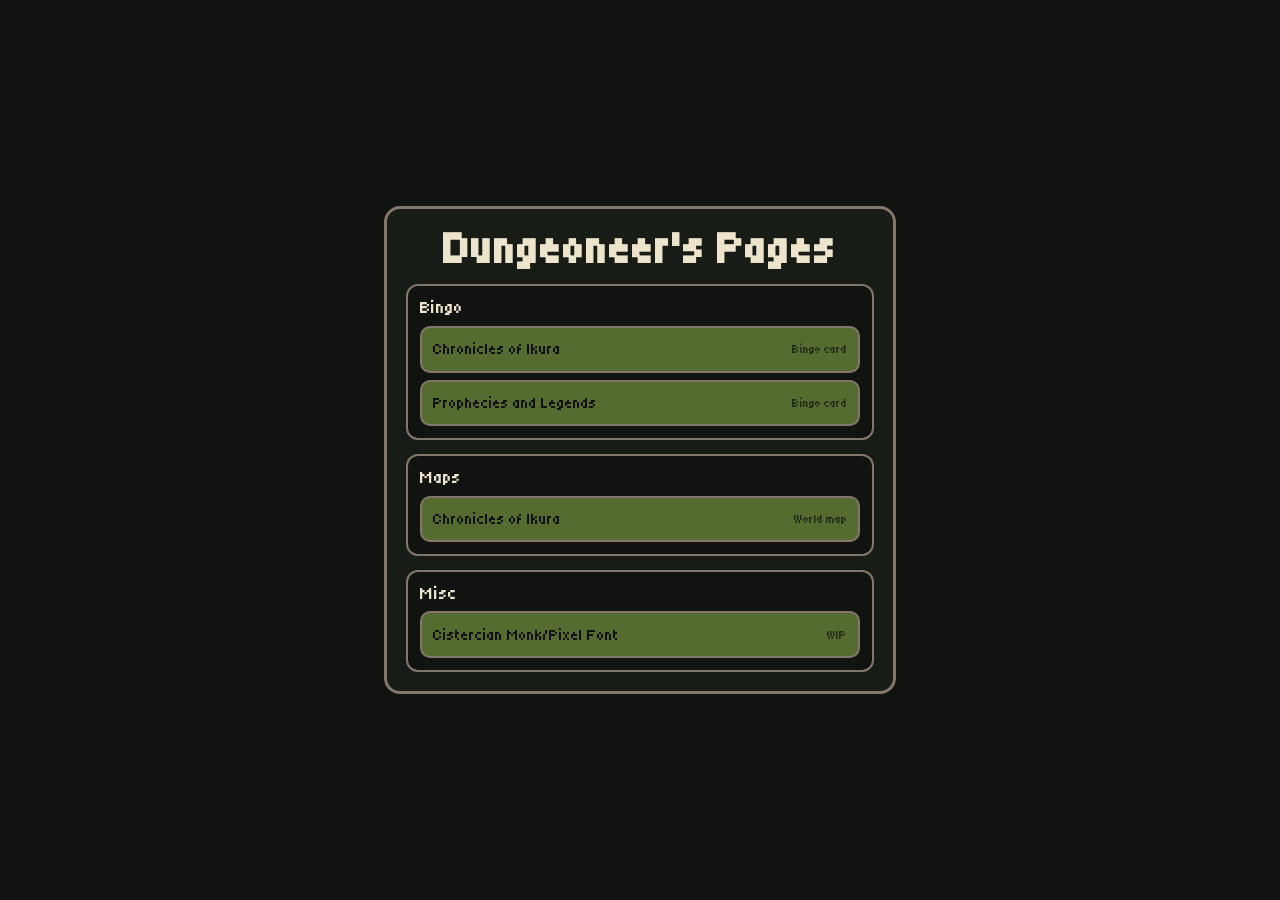
<file: index.html>
<!DOCTYPE html>
<html lang="en">
<head>
  <meta charset="UTF-8" />
  <meta name="viewport" content="width=device-width, initial-scale=1.0" />
  <link rel="stylesheet" href="./css/shared.css">
  <link rel="stylesheet" href="./css/index.css">
  <title>Dungeoneer's Pages</title>
</head>

<body>
  <main class="home">
    <section class="home-panel">
      <h1>Dungeoneer's Pages</h1>

      <div class="link-group">
        <h2>Bingo</h2>

        <nav class="home-links">
          <a href="./bingo.html?type=CoI">
            <span>Chronicles of Ikura</span>
            <small>Bingo card</small>
          </a>

          <a href="./bingo.html?type=PaL">
            <span>Prophecies and Legends</span>
            <small>Bingo card</small>
          </a>
        </nav>
      </div>

      <div class="link-group">
        <h2>Maps</h2>

        <nav class="home-links">
          <a href="./map.html">
            <span>Chronicles of Ikura</span>
            <small>World map</small>
          </a>
        </nav>
      </div>

      <div class="link-group">
        <h2>Misc</h2>

        <nav class="home-links">
          <a href="./font.html" class="disabled">
            <span>Cistercian Monk/Pixel Font</span>
            <small>WIP</small>
          </a>
        </nav>
      </div>
    </section>
  </main>
</body>
</html>
</file>
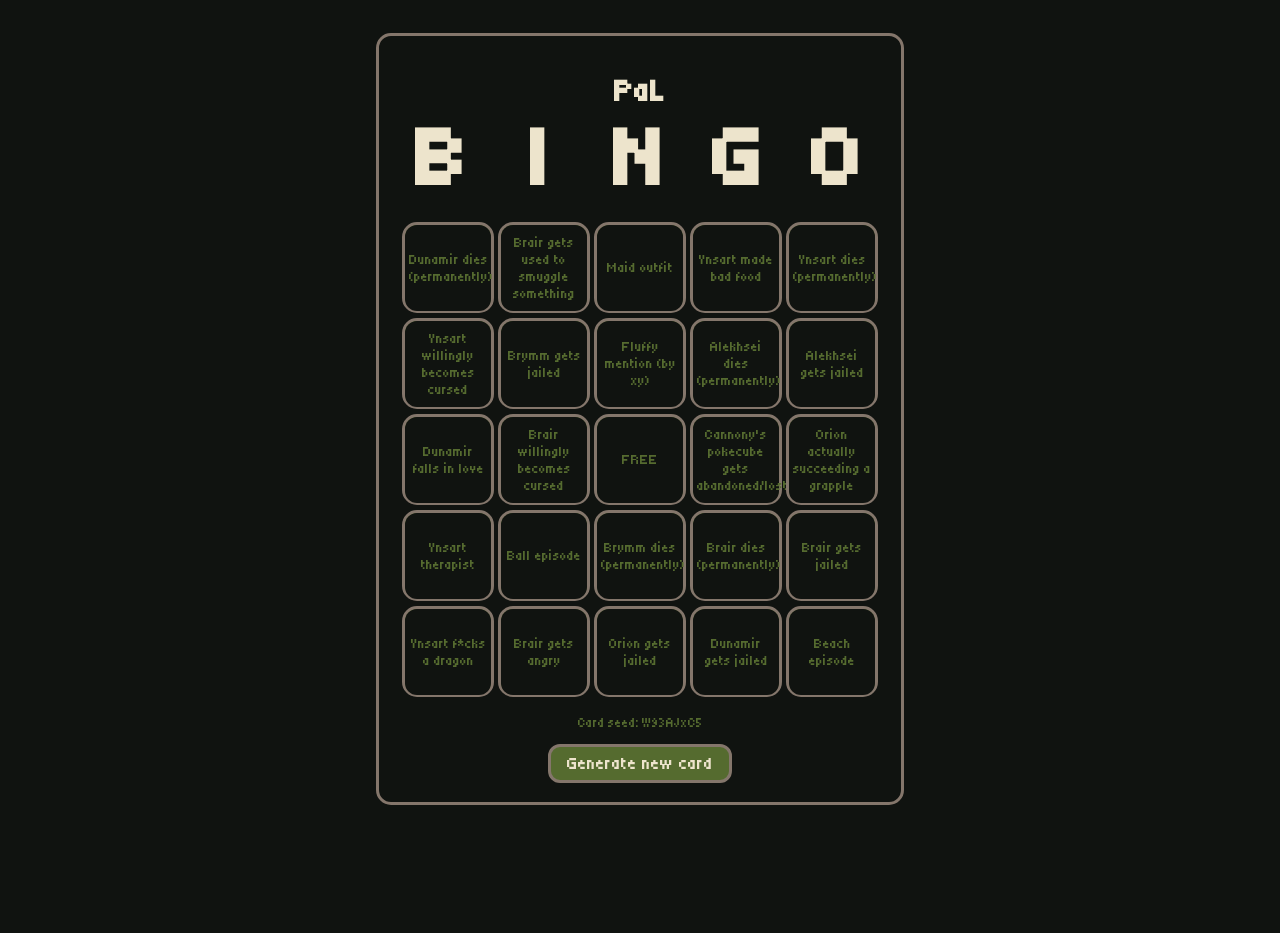
<file: bingo.html>
<!DOCTYPE html>
<html lang="en">
<head>
  <meta charset="UTF-8">
  <meta name="viewport" content="width=device-width, initial-scale=1.0">
  <script src="./js/storage.js" defer></script>
  <script src="./js/bingo.js" defer></script>
  <link rel="stylesheet" href="./css/shared.css">
  <link rel="stylesheet" href="./css/bingo.css">
  <title>Bingo | Dungeoneer's Pages</title>
</head>
<body>
  <main>
  <h1>
    <span id="bingo-type-title"></span><br>
    <span>B</span>
    <span>I</span>
    <span>N</span>
    <span>G</span>
    <span>O</span>
  </h1>
  <!-- Warning: the following code sucks, but it works, damn it! -->
  <div class="grid">
    <label>
      <input type="checkbox">
      <div class="mark"><span>1</span></div>
    </label>
    <label>
      <input type="checkbox">
      <div class="mark"><span>2</span></div>
    </label>
    <label>
      <input type="checkbox">
      <div class="mark"><span>3</span></div>
    </label>
    <label>
      <input type="checkbox">
      <div class="mark"><span>4</span></div>
    </label>
    <label>
      <input type="checkbox">
      <div class="mark"><span>5</span></div>
    </label>
    <label>
      <input type="checkbox">
      <div class="mark"><span>6</span></div>
    </label>
    <label>
      <input type="checkbox">
      <div class="mark"><span>7</span></div>
    </label>
    <label>
      <input type="checkbox">
      <div class="mark"><span>8</span></div>
    </label>
    <label>
      <input type="checkbox">
      <div class="mark"><span>9</span></div>
    </label>
    <label>
      <input type="checkbox">
      <div class="mark"><span>10</span></div>
    </label>
    <label>
      <input type="checkbox">
      <div class="mark"><span>11</span></div>
    </label>
    <label>
      <input type="checkbox">
      <div class="mark"><span>12</span></div>
    </label>
    <label>
      <input type="checkbox">
      <div class="mark"><span>13</span></div>
    </label>
    <label>
      <input type="checkbox">
      <div class="mark"><span>14</span></div>
    </label>
    <label>
      <input type="checkbox">
      <div class="mark"><span>15</span></div>
    </label>
    <label>
      <input type="checkbox">
      <div class="mark"><span>16</span></div>
    </label>
    <label>
      <input type="checkbox">
      <div class="mark"><span>17</span></div>
    </label>
    <label>
      <input type="checkbox">
      <div class="mark"><span>18</span></div>
    </label>
    <label>
      <input type="checkbox">
      <div class="mark"><span>19</span></div>
    </label>
    <label>
      <input type="checkbox">
      <div class="mark"><span>20</span></div>
    </label>
    <label>
      <input type="checkbox">
      <div class="mark"><span>21</span></div>
    </label>
    <label>
      <input type="checkbox">
      <div class="mark"><span>22</span></div>
    </label>
    <label>
      <input type="checkbox">
      <div class="mark"><span>23</span></div>
    </label>
    <label>
      <input type="checkbox">
      <div class="mark"><span>24</span></div>
    </label>
    <label>
      <input type="checkbox">
      <div class="mark"><span>25</span></div>
    </label>
  </div>
  <small>Card seed: <span id="seed">000000</span></small>

  <button id="generate-card" type="button">
    Generate new card
  </button>
</main>
</body>
</html>
</file>
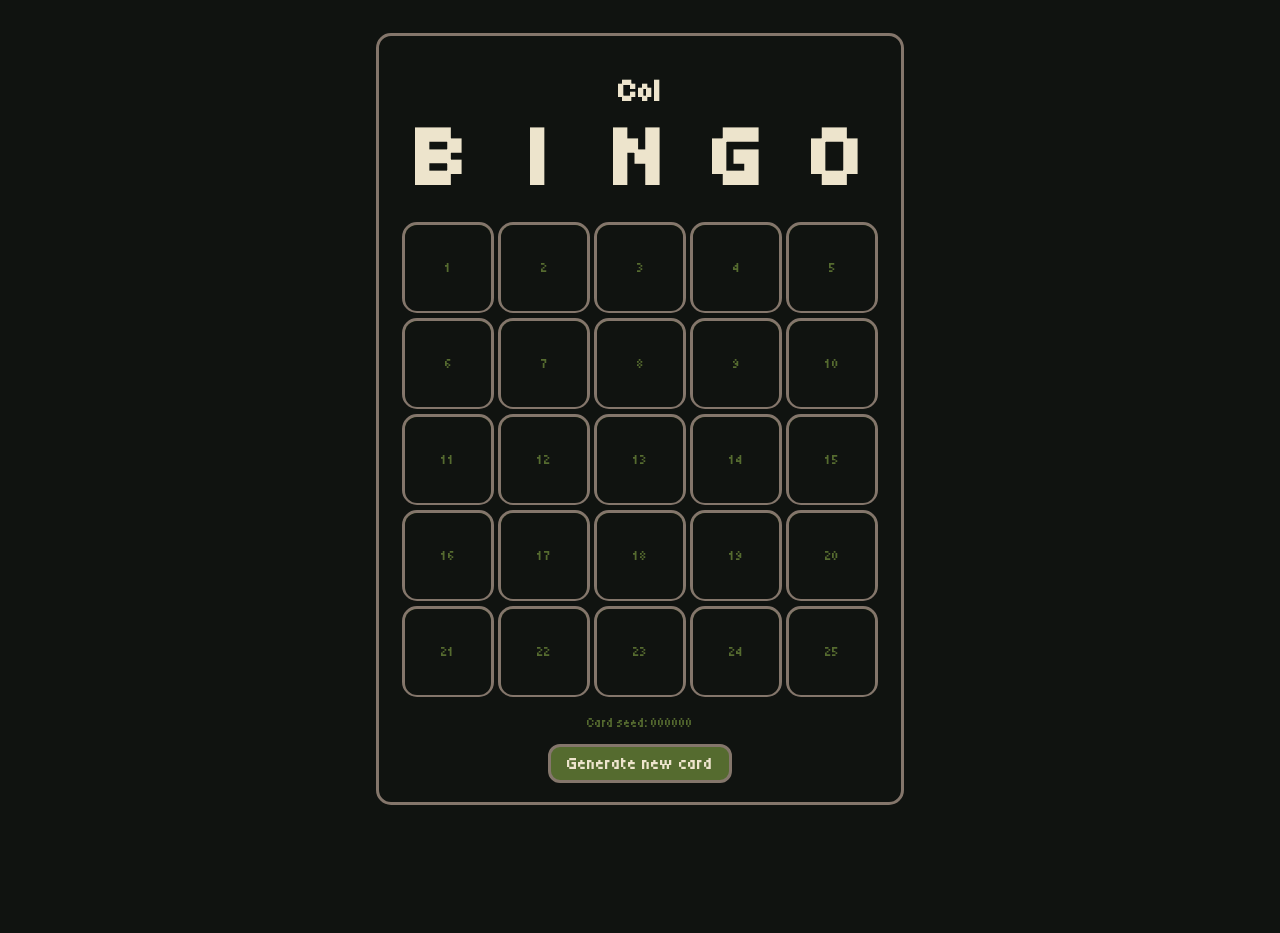
<file: coi.html>
<!DOCTYPE html>
<html lang="en">
<head>
  <meta charset="UTF-8">
  <meta name="viewport" content="width=device-width, initial-scale=1.0">
  <script src="./js/storage.js" defer></script>
  <script src="./js/bingo.js" data-type="CoI" defer></script>
  <link rel="stylesheet" href="./css/shared.css">
  <link rel="stylesheet" href="./css/bingo.css">
  <title>CoI Bingo | Dungeoneer’s Pages</title>
</head>
<body>
  <main>
  <h1>
    CoI<br>
    <span>B</span>
    <span>I</span>
    <span>N</span>
    <span>G</span>
    <span>O</span>
  </h1>
  <!-- Warning: the following code sucks, but it works, damn it! -->
  <div class="grid">
    <label>
      <input type="checkbox">
      <div class="mark"><span>1</span></div>
    </label>
    <label>
      <input type="checkbox">
      <div class="mark"><span>2</span></div>
    </label>
    <label>
      <input type="checkbox">
      <div class="mark"><span>3</span></div>
    </label>
    <label>
      <input type="checkbox">
      <div class="mark"><span>4</span></div>
    </label>
    <label>
      <input type="checkbox">
      <div class="mark"><span>5</span></div>
    </label>
    <label>
      <input type="checkbox">
      <div class="mark"><span>6</span></div>
    </label>
    <label>
      <input type="checkbox">
      <div class="mark"><span>7</span></div>
    </label>
    <label>
      <input type="checkbox">
      <div class="mark"><span>8</span></div>
    </label>
    <label>
      <input type="checkbox">
      <div class="mark"><span>9</span></div>
    </label>
    <label>
      <input type="checkbox">
      <div class="mark"><span>10</span></div>
    </label>
    <label>
      <input type="checkbox">
      <div class="mark"><span>11</span></div>
    </label>
    <label>
      <input type="checkbox">
      <div class="mark"><span>12</span></div>
    </label>
    <label>
      <input type="checkbox">
      <div class="mark"><span>13</span></div>
    </label>
    <label>
      <input type="checkbox">
      <div class="mark"><span>14</span></div>
    </label>
    <label>
      <input type="checkbox">
      <div class="mark"><span>15</span></div>
    </label>
    <label>
      <input type="checkbox">
      <div class="mark"><span>16</span></div>
    </label>
    <label>
      <input type="checkbox">
      <div class="mark"><span>17</span></div>
    </label>
    <label>
      <input type="checkbox">
      <div class="mark"><span>18</span></div>
    </label>
    <label>
      <input type="checkbox">
      <div class="mark"><span>19</span></div>
    </label>
    <label>
      <input type="checkbox">
      <div class="mark"><span>20</span></div>
    </label>
    <label>
      <input type="checkbox">
      <div class="mark"><span>21</span></div>
    </label>
    <label>
      <input type="checkbox">
      <div class="mark"><span>22</span></div>
    </label>
    <label>
      <input type="checkbox">
      <div class="mark"><span>23</span></div>
    </label>
    <label>
      <input type="checkbox">
      <div class="mark"><span>24</span></div>
    </label>
    <label>
      <input type="checkbox">
      <div class="mark"><span>25</span></div>
    </label>
  </div>
  <small>Card seed: <span id="seed">000000</span></small>

  <button id="generate-card" type="button">
    Generate new card
  </button>
</main>
</body>
</html>
</file>
<file: css/shared.css>
@import url('https://fonts.googleapis.com/css2?family=Tiny5&display=swap');

:root {
  --background-color: #101310;
  --panel-color: #171c17;
  --border-color: #84766b;
  --border: 3px solid var(--border-color);
  --primary-color: darkolivegreen;
  --primary-light: #8faa4f;
  --header-color: #ede4cc;
  --text-dark: #101310;
}

html,
body {
  min-height: 100%;
  margin: 0;
}

body {
  box-sizing: border-box;
  min-height: 100vh;
  background: var(--background-color);
  color: var(--primary-color);
  font-family: "Tiny5", sans-serif;
  font-weight: 400;
  font-style: normal;
  user-select: none;
}

*,
*::before,
*::after {
  box-sizing: inherit;
}

a.disabled {
  pointer-events: none;
  cursor: default;
}
</file>
<file: css/index.css>
.home {
  min-height: 100vh;
  padding: 1rem;
  display: flex;
  align-items: center;
  justify-content: center;
}

.home-panel {
  width: min(92vw, 32rem);
  padding: 1.2rem;
  border: var(--border);
  border-radius: 16px;
  background: var(--panel-color);
  text-align: center;
}

.home-panel h1 {
  margin: 0;
  color: var(--header-color);
  font-size: clamp(1.8rem, 6vw, 2.8rem);
  line-height: 0.95;
}

.home-panel p {
  margin: 0.6rem 0 1rem;
  color: var(--border-color);
  font-size: 1rem;
}

.link-group {
  margin-top: 0.85rem;
  padding: 0.75rem;
  border: 2px solid var(--border-color);
  border-radius: 12px;
  background: var(--background-color);
}

.link-group h2 {
  margin: 0 0 0.55rem;
  color: var(--header-color);
  font-size: 1.1rem;
  font-weight: 400;
  text-align: left;
}

.home-links {
  display: grid;
  grid-template-columns: 1fr;
  gap: 0.45rem;
}

.home-links a {
  min-height: 2.9rem;
  padding: 0.45rem 0.65rem;
  border: 2px solid var(--border-color);
  border-radius: 10px;
  background: var(--primary-color);
  color: var(--text-dark);
  text-decoration: none;

  display: grid;
  grid-template-columns: 1fr auto;
  align-items: center;
  gap: 0.75rem;

  transition:
    transform 0.12s ease,
    background 0.12s ease,
    color 0.12s ease;
}

.home-links a:hover {
  background: var(--header-color);
  transform: translateX(3px);
}

.home-links a:active {
  background: var(--primary-light);
  transform: translateX(1px);
}

.home-links span {
  font-size: 1rem;
  line-height: 1;
  text-align: left;
}

.home-links small {
  color: inherit;
  font-size: 0.75rem;
  opacity: 0.75;
  white-space: nowrap;
}

@media (min-width: 560px) {
  .home-links.two-columns {
    grid-template-columns: 1fr 1fr;
  }
}
</file>
<file: css/bingo.css>
main {
  width: 33rem;
  margin: 33px auto;
  border: var(--border);
  border-radius: 15px;
  background: transparent;
}

h1 {
  padding-top: 1rem;
  color: var(--header-color);
  font-size: 2rem;
  text-align: center;
}

h1 span:not(:first-child) {
  display: inline-block;
  width: 5.7rem;
  height: 5.7rem;
  font-size: 2.7em;
}

.grid {
  display: flex;
  flex-flow: row wrap;
  justify-content: space-around;
  width: 30rem;
  height: 30rem;
  margin: 0 auto;
}

label {
  display: block;
  width: 5.7rem;
  height: 5.7rem;
  border: var(--border);
  border-radius: 15px;
  background: var(--primary-color);
}

label input {
  display: none;
}

label input:checked + .mark {
  background: transparent;
  color: var(--background-color);
}

label .mark {
  display: flex;
  flex-direction: column;
  justify-content: center;
  width: 5.34rem;
  height: 5.34rem;
  padding: 0.2rem;
  border-radius: 12px;
  background: var(--background-color);
  font-size: 0.9em;
  text-align: center;
}

small {
  display: block;
  padding: 1em;
  text-align: center;
}

#generate-card {
  display: block;
  margin: 0 auto 1.2rem;
  padding: 0.45rem 1rem;
  border: var(--border);
  border-radius: 12px;
  background: var(--primary-color);
  color: var(--header-color);
  font-family: "Tiny5", sans-serif;
  font-size: 1.1rem;
  cursor: pointer;
}

#generate-card:hover {
  background: var(--primary-light);
  color: var(--text-dark);
}

#generate-card:active {
  transform: translateY(2px);
}
</file>
